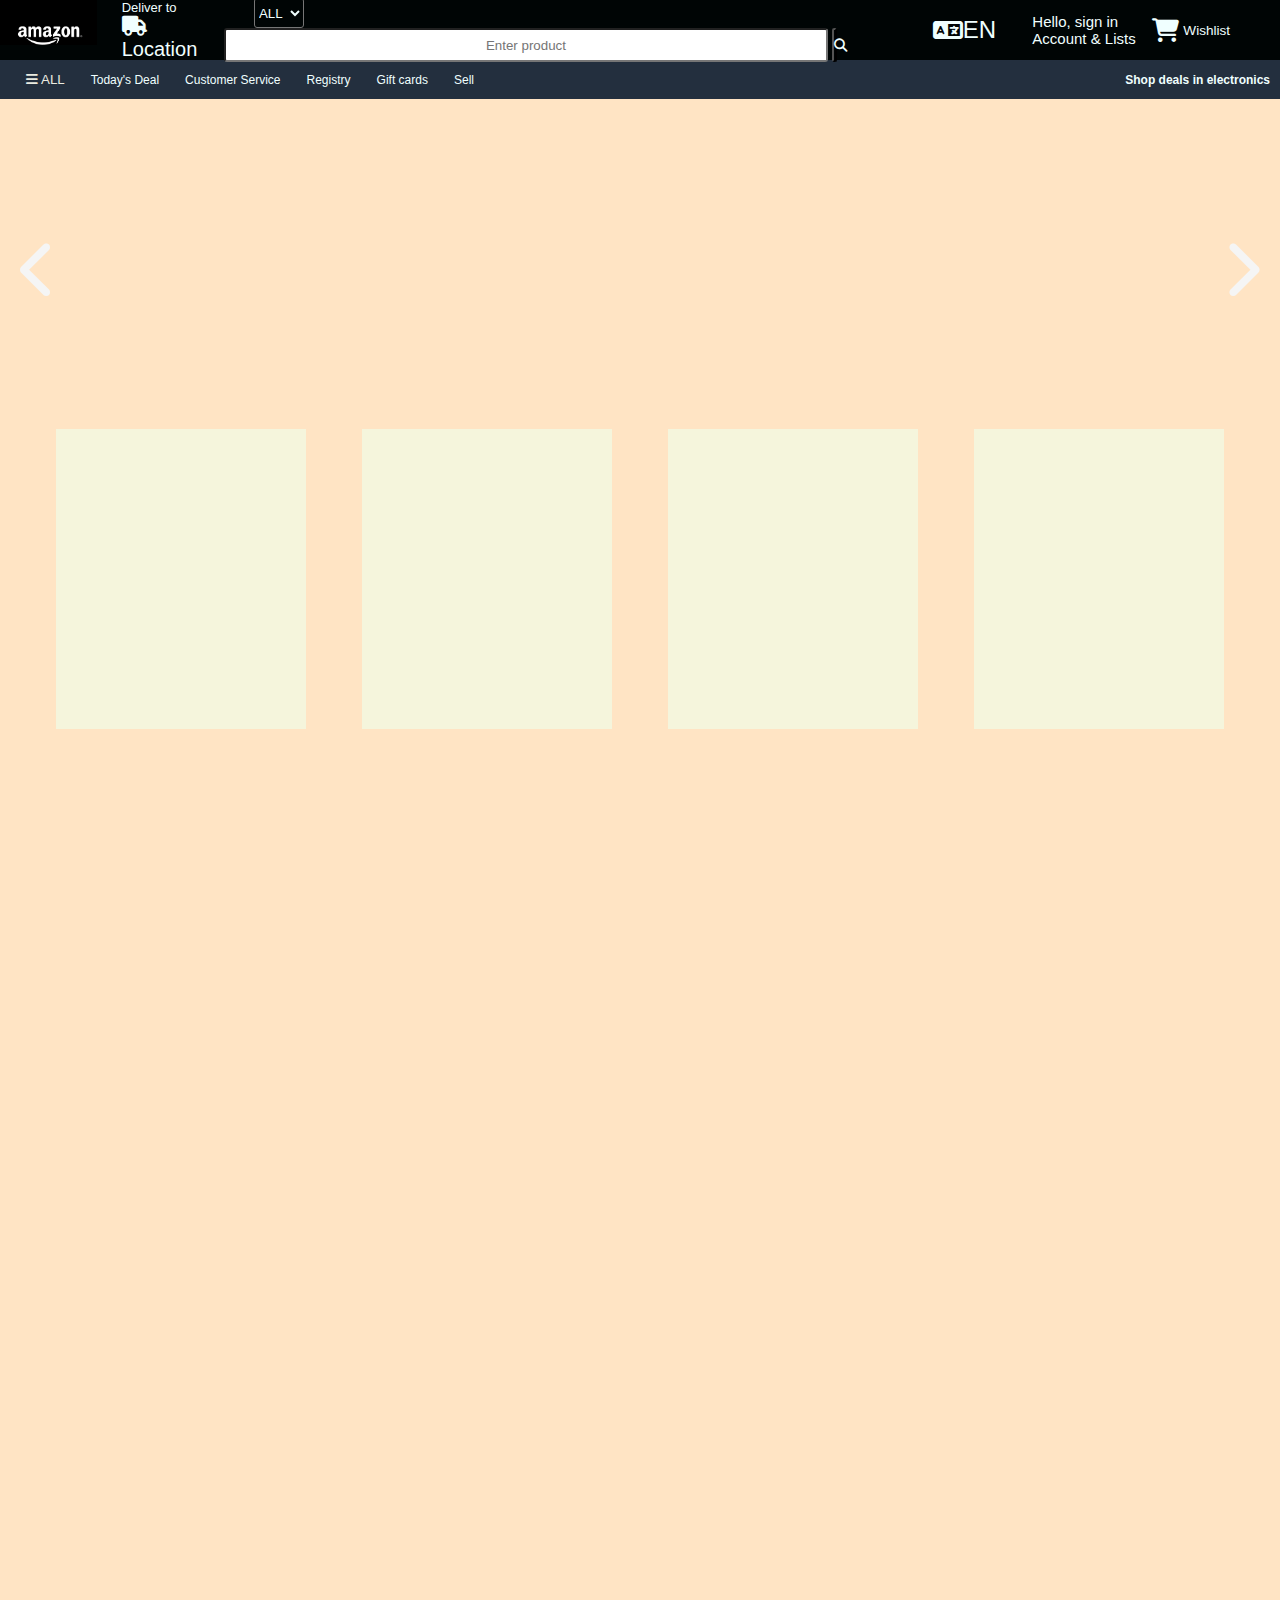
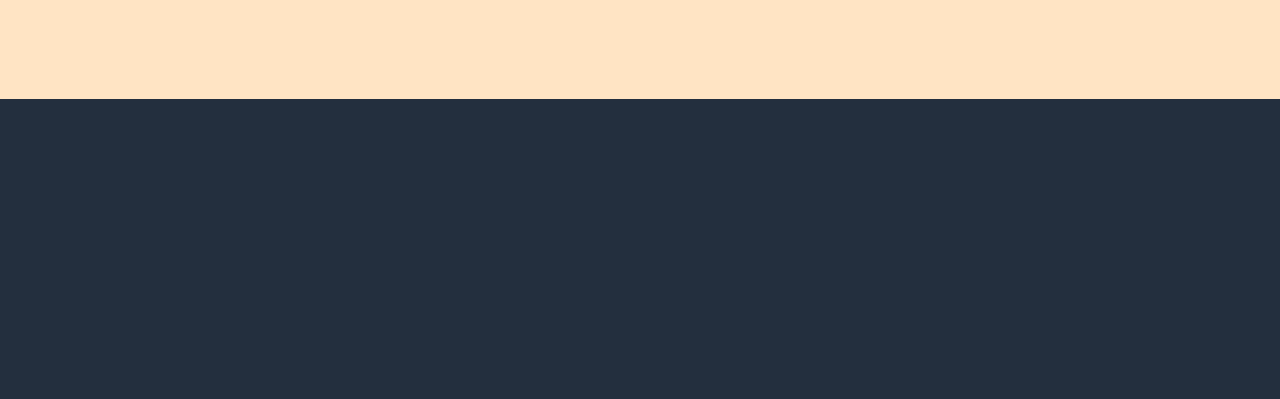
<file: amazonclone/index.html>
<!DOCTYPE html>
<html lang="en">
<head>
    <meta charset="UTF-8">
    <meta name="viewport" content="width=device-width, initial-scale=1.0">
    <title>Amazon.com</title>
    <link rel="shortcut icon" href="amazon.svg" type="image/x-icon">
    <link rel="stylesheet" href="https://cdnjs.cloudflare.com/ajax/libs/font-awesome/6.7.2/css/all.min.css" integrity="sha512-Evv84Mr4kqVGRNSgIGL/F/aIDqQb7xQ2vcrdIwxfjThSH8CSR7PBEakCr51Ck+w+/U6swU2Im1vVX0SVk9ABhg==" crossorigin="anonymous" referrerpolicy="no-referrer" />
    <link rel="stylesheet" href="style.css">
</head>
<body>
    <header>
            <div id="upp">
             <a id="navlog" href="">
                <div id="log"  ></div>
             </a>
             <div id="address" class="border" >
                <p>Deliver to</p>
                <p id="icon2"><i class="fa-solid fa-truck"></i>Location</p>
             </div>
              <div  id="Searchout" >
                 <select id="selectbar">
                    <option value="">
                      ALL
                     </option>
                     <option value="">
                        yess
                     </option>
                 </select>
                 <input id="search" type="text"  placeholder="Enter product">
                 <button id="searchbut" >
                     <i class="fa-solid fa-magnifying-glass"></i>
                  </button >
             </div>
             <div id="flag" class="border">
                
                <i class="fa-solid fa-language" ></i>
                <p>EN</p>
                     
            </div>
            <div id="signin" class="border">
                <span>Hello, sign in
                     
                    Account & Lists
                </span>
            </div>
            <div id="cart" class="border">
                <i class="fa-solid fa-cart-shopping"></i>
                <p>  Wishlist</p>
            
            </div>
            </div>
            <div id="low">
                <div id="box1">
                <button id="icon" > <i class="fa-solid fa-bars" ></i><span> ALL</span>
                </button>
                <div>Today's Deal</div>
                <div>Customer Service</div>
                <div>Registry</div>
                <div>Gift cards</div>
                <div>Sell</div>
                </div>
                <div id="box2">
                    <div>Shop deals in electronics</div>
                </div>

        </div>
    </header>
    <main>
        <div id="hero">
            <i id="right" class="fa-solid fa-chevron-right"></i>
            <i  id ="left" class="fa-solid fa-chevron-left"></i>
            <div id="in1" class="boxx">
                <div class="boxi" id="pro1">
                </div>
            </div>
            <div id="in2" class="boxx">
                <div class="boxi" id="pro2">
                </div>
            </div>
            <div id="in3" class="boxx">
                <div class="boxi" id="pro3">
                </div>
            </div>
            <div id="in4" class="boxx">
                <div class="boxi" id="pro4">
                </div>
            </div>
        </div>
    </main>
    <footer></footer>
</body>
</html>
</file>
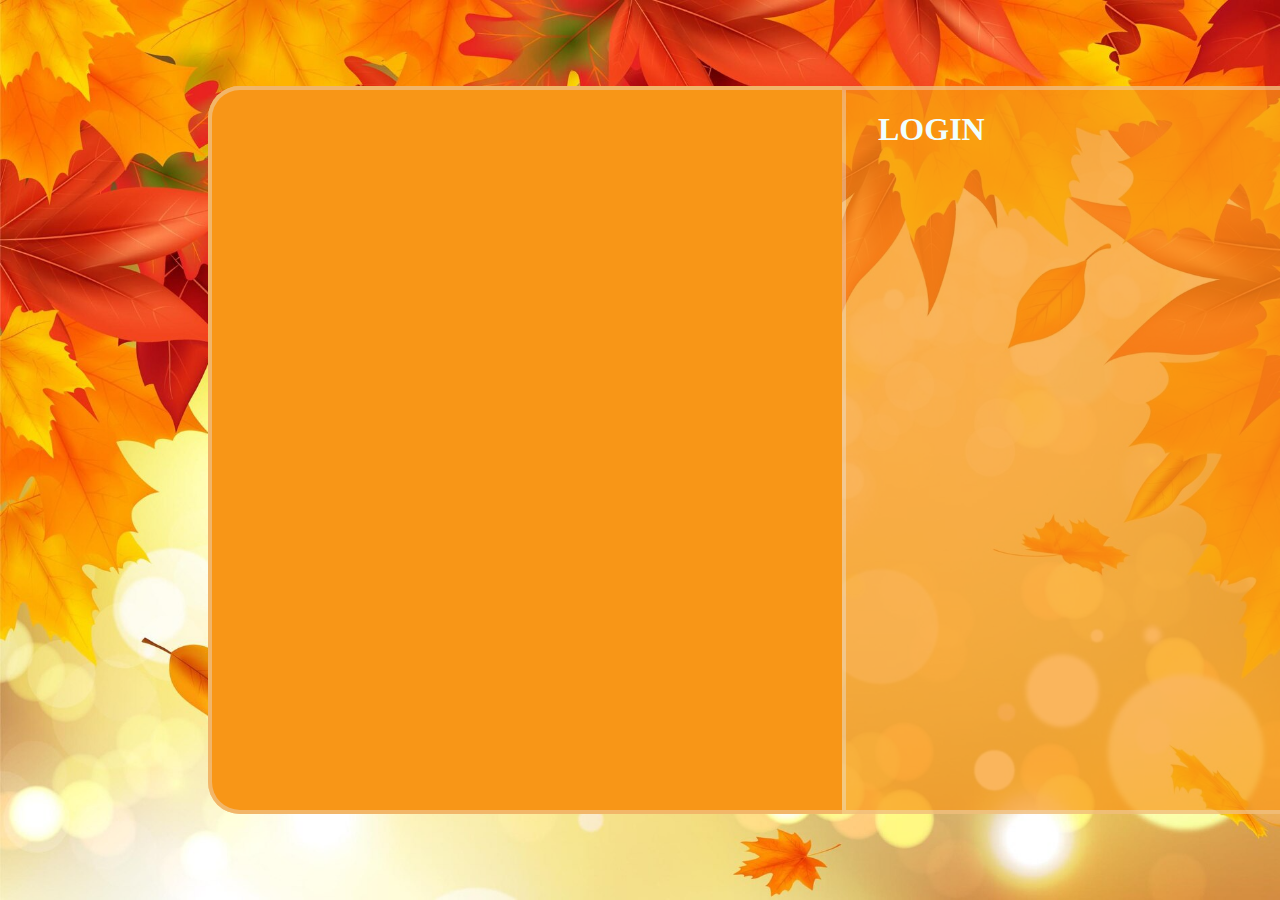
<file: autumnlogin/index.html>
<!DOCTYPE html>
<html lang="en">
<head>
    <meta charset="UTF-8">
    <meta name="viewport" content="width=device-width, initial-scale=1.0">
    <title>Autumn Login</title>
    <link rel="stylesheet" href="style.css">
</head>
<body>
    <div id="outer">
        <div id="regi">
       <h1>REGISTRATION</h1>
        </div>
        <div id="slide">
        </div>
        <div id="login">
            <h1>LOGIN</h1>
        </div>
</body>
</html>
</file>
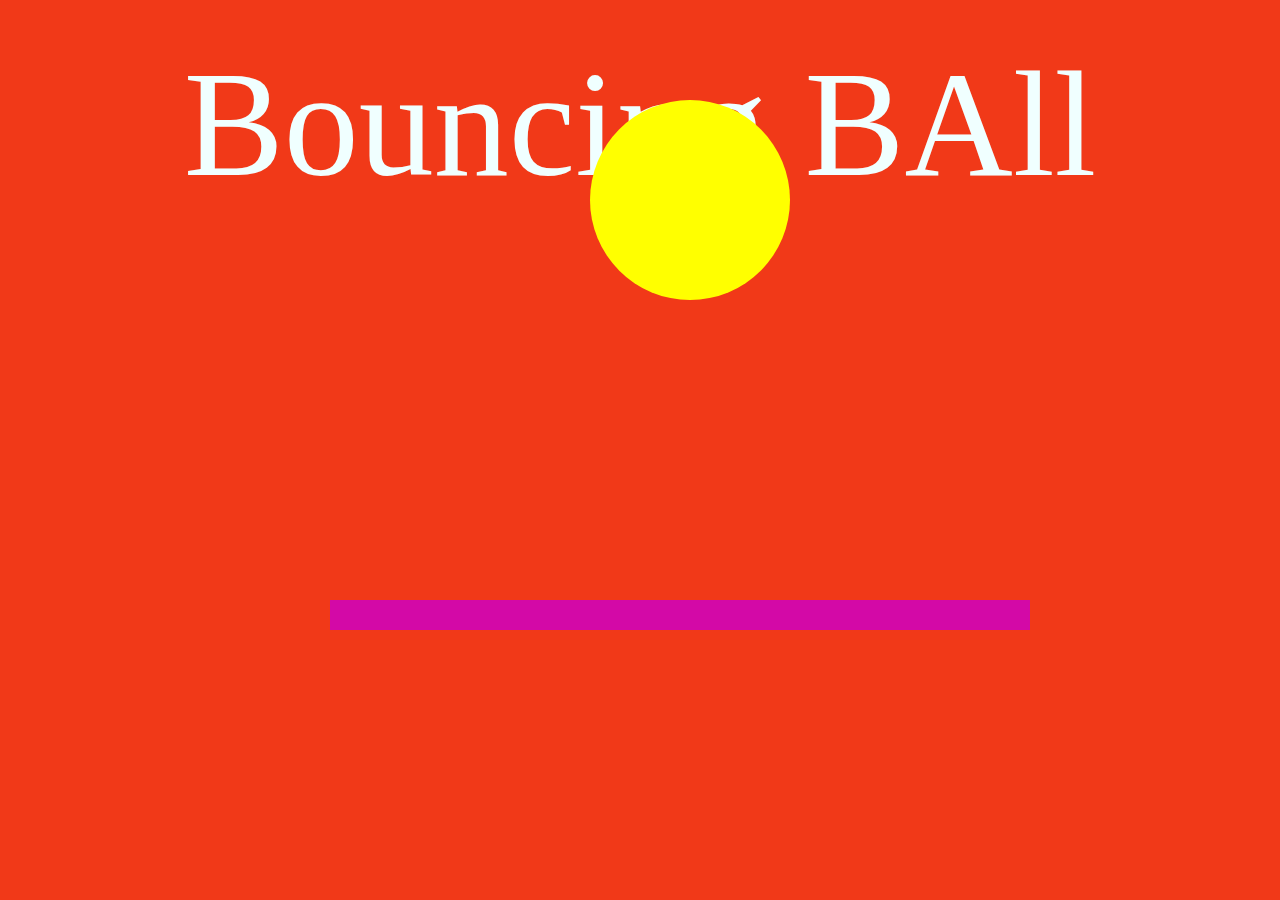
<file: bouncing_ball/index.html>
<!DOCTYPE html>
<html lang="en">
<head>
    <meta charset="UTF-8">
    <meta name="viewport" content="width=device-width, initial-scale=1.0">
    <title>BOUNCING BALL</title>
    <link rel="stylesheet" href="style.css">
</head>
<body>
    <div id="ball"></div>
    <div id="name">Bouncing BAll</div>
    <div id="slape"></div>
</body>
</html>
</file>
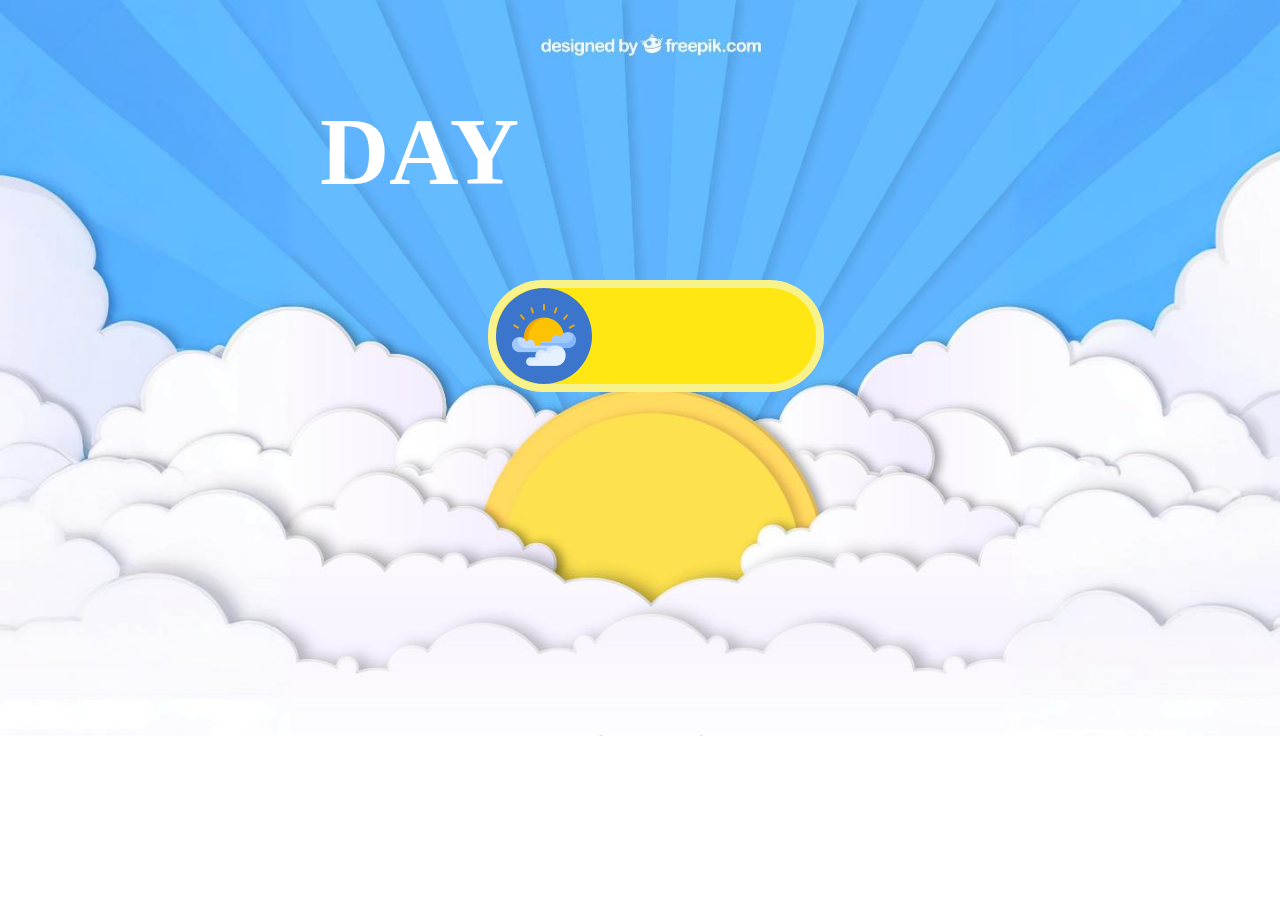
<file: Day_nite/index.html>
<!DOCTYPE html>
<html lang="en">
<head>
    <meta charset="UTF-8">
    <meta name="viewport" content="width=device-width, initial-scale=1.0">
    <title>DAY NITE</title>
    <link rel="stylesheet" href="https://cdnjs.cloudflare.com/ajax/libs/font-awesome/6.7.2/css/all.min.css" integrity="sha512-Evv84Mr4kqVGRNSgIGL/F/aIDqQb7xQ2vcrdIwxfjThSH8CSR7PBEakCr51Ck+w+/U6swU2Im1vVX0SVk9ABhg==" crossorigin="anonymous" referrerpolicy="no-referrer" />
    <link rel="stylesheet" href="style.css">

</head>
<body>
    <h1>DAY</h1>
    <div id="outerb">
        <button id="innerb">
        <img src="sun.png" alt="">
        </button>
    </div>
    <script src="app.js"></script>
</body>
</html>
</file>
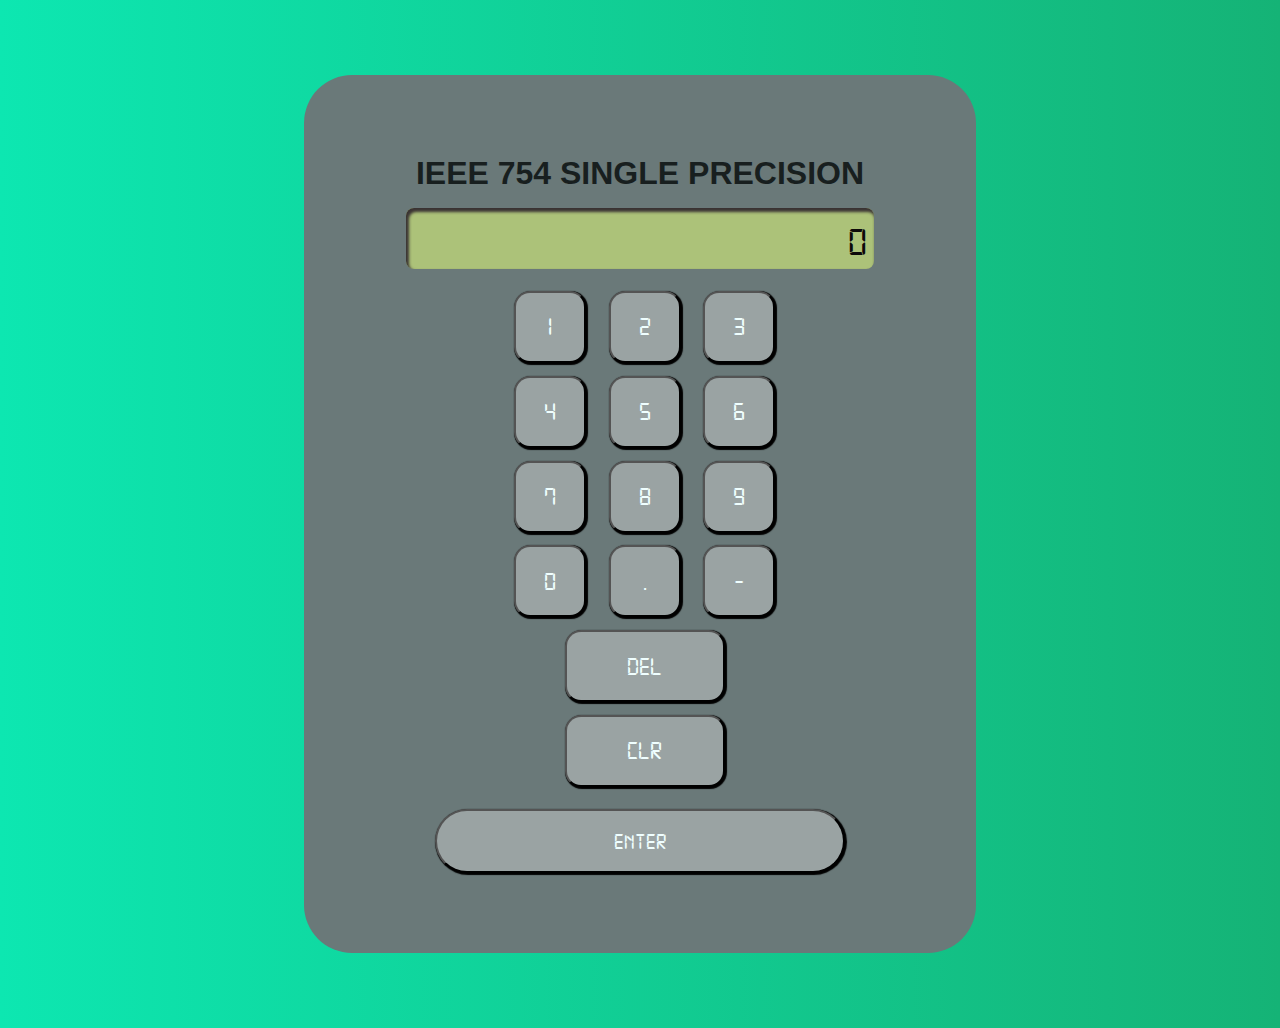
<file: doublepre/index.html>
<!DOCTYPE html>
<html lang="en">
<head>
    <meta charset="UTF-8">
    <meta name="viewport" content="width=device-width, initial-scale=1.0">
    <title>Single Precision</title>
    <link rel="stylesheet" href="style.css">
</head>
<body>
    <div id="container">
        <h1>IEEE 754 SINGLE PRECISION</h1>
        <div id="display">0</div>
        <div id="buttons">
          <button id="b1" class="inp">1</button>
          <button id="b2" class="inp">2</button>
          <button id="b3" class="inp">3</button>
          <button class="inp">4</button>
          <button class="inp">5</button>
          <button class="inp">6</button>
          <button class="inp">7</button>
          <button class="inp">8</button>
          <button class="inp">9</button>
          <button class="inp">0</button>
          <button class="inp">.</button>
          <button class="inp">-</button>
          <button class="inp" id="newb">DEL</button>
          <button class="inp" id="newb">CLR</button>
        </div>
        <button id="enter">ENTER</button>
        <div id="output">
             <h1>**RESULT**</h1>
            <div id="answer">
            <div id="sign"></div>
            <div id="mid"></div>
            <div id="last"></div>
            </div>
        </div>
    </div>
    <script src="script.js"></script>
</body>
</html>
</file>
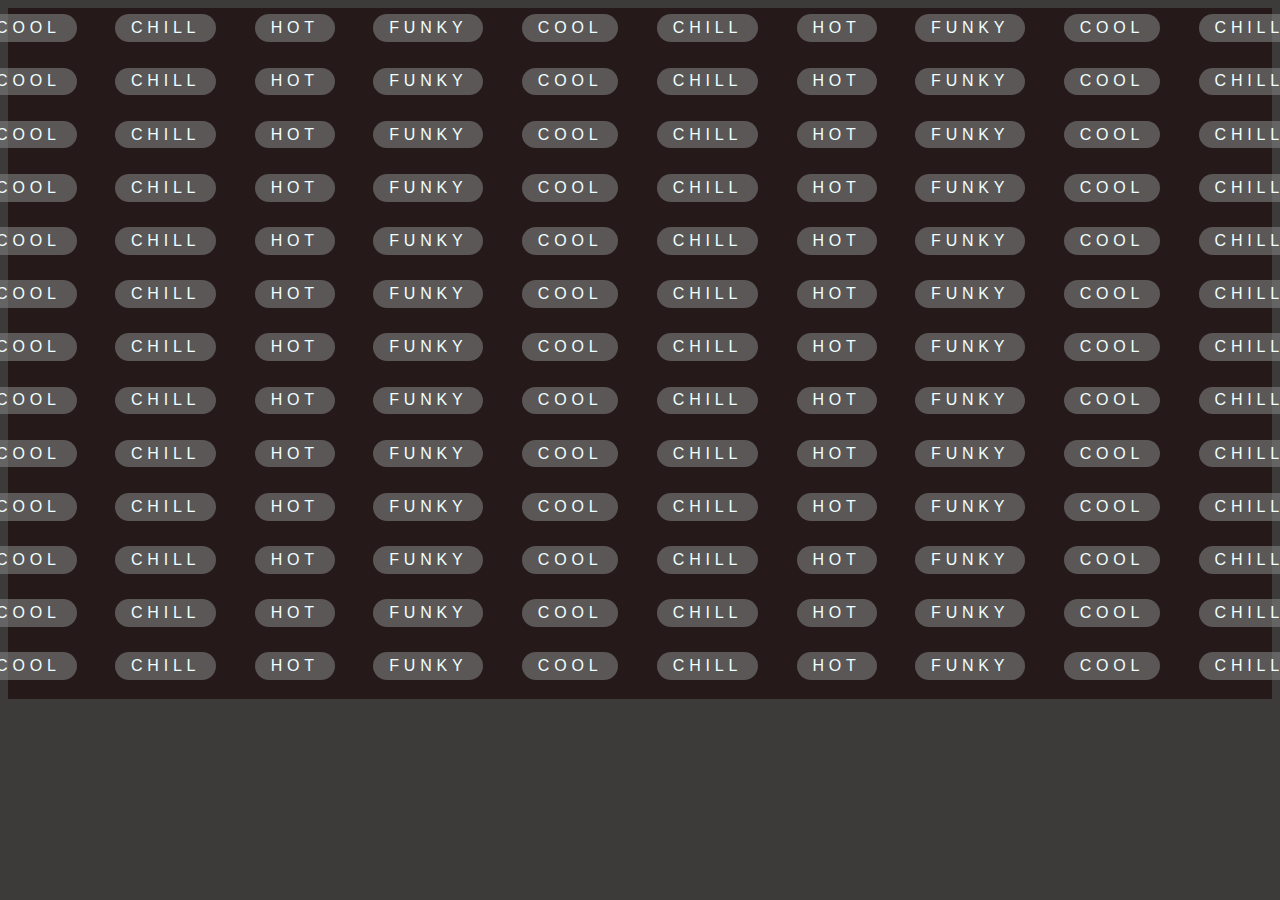
<file: moving_letters/index.html>
<!DOCTYPE html>
<html lang="en">
<head>
    <meta charset="UTF-8">
    <meta name="viewport" content="width=device-width, initial-scale=1.0">
    <title>Moving Letter</title>
    <link rel="stylesheet" href="style.css">
</head>
<body>
    <div id="outer">
       <div class="inner"><p>COOL</p><p>CHILL</p><p>HOT</p><p>FUNKY</p><p>COOL</p><p>CHILL</p><p>HOT</p><p>FUNKY</p><p>COOL</p><p>CHILL</p><p>COOL</p><p>CHILL</p><p>HOT</p><p>FUNKY</p><p>COOL</p><p>CHILL</p><p>HOT</p><p>FUNKY</p><p>COOL</p><p>CHILL</p><p>COOL</p><p>CHILL</p><p>HOT</p><p>FUNKY</p><p>COOL</p><p>CHILL</p><p>HOT</p><p>FUNKY</p><p>COOL</p><p>CHILL</p></div>
       <div class="inner1"><p>COOL</p><p>CHILL</p><p>HOT</p><p>FUNKY</p><p>COOL</p><p>CHILL</p><p>HOT</p><p>FUNKY</p><p>COOL</p><p>CHILL</p><p>COOL</p><p>CHILL</p><p>HOT</p><p>FUNKY</p><p>COOL</p><p>CHILL</p><p>HOT</p><p>FUNKY</p><p>COOL</p><p>CHILL</p><p>COOL</p><p>CHILL</p><p>HOT</p><p>FUNKY</p><p>COOL</p><p>CHILL</p><p>HOT</p><p>FUNKY</p><p>COOL</p><p>CHILL</p></div>
       <div class="inner"><p>COOL</p><p>CHILL</p><p>HOT</p><p>FUNKY</p><p>COOL</p><p>CHILL</p><p>HOT</p><p>FUNKY</p><p>COOL</p><p>CHILL</p><p>COOL</p><p>CHILL</p><p>HOT</p><p>FUNKY</p><p>COOL</p><p>CHILL</p><p>HOT</p><p>FUNKY</p><p>COOL</p><p>CHILL</p><p>COOL</p><p>CHILL</p><p>HOT</p><p>FUNKY</p><p>COOL</p><p>CHILL</p><p>HOT</p><p>FUNKY</p><p>COOL</p><p>CHILL</p></div>
       <div class="inner1"><p>COOL</p><p>CHILL</p><p>HOT</p><p>FUNKY</p><p>COOL</p><p>CHILL</p><p>HOT</p><p>FUNKY</p><p>COOL</p><p>CHILL</p><p>COOL</p><p>CHILL</p><p>HOT</p><p>FUNKY</p><p>COOL</p><p>CHILL</p><p>HOT</p><p>FUNKY</p><p>COOL</p><p>CHILL</p><p>COOL</p><p>CHILL</p><p>HOT</p><p>FUNKY</p><p>COOL</p><p>CHILL</p><p>HOT</p><p>FUNKY</p><p>COOL</p><p>CHILL</p></div>
       <div class="inner"><p>COOL</p><p>CHILL</p><p>HOT</p><p>FUNKY</p><p>COOL</p><p>CHILL</p><p>HOT</p><p>FUNKY</p><p>COOL</p><p>CHILL</p><p>COOL</p><p>CHILL</p><p>HOT</p><p>FUNKY</p><p>COOL</p><p>CHILL</p><p>HOT</p><p>FUNKY</p><p>COOL</p><p>CHILL</p><p>COOL</p><p>CHILL</p><p>HOT</p><p>FUNKY</p><p>COOL</p><p>CHILL</p><p>HOT</p><p>FUNKY</p><p>COOL</p><p>CHILL</p></div>
       <div class="inner1"><p>COOL</p><p>CHILL</p><p>HOT</p><p>FUNKY</p><p>COOL</p><p>CHILL</p><p>HOT</p><p>FUNKY</p><p>COOL</p><p>CHILL</p><p>COOL</p><p>CHILL</p><p>HOT</p><p>FUNKY</p><p>COOL</p><p>CHILL</p><p>HOT</p><p>FUNKY</p><p>COOL</p><p>CHILL</p><p>COOL</p><p>CHILL</p><p>HOT</p><p>FUNKY</p><p>COOL</p><p>CHILL</p><p>HOT</p><p>FUNKY</p><p>COOL</p><p>CHILL</p></div>
       <div class="inner"><p>COOL</p><p>CHILL</p><p>HOT</p><p>FUNKY</p><p>COOL</p><p>CHILL</p><p>HOT</p><p>FUNKY</p><p>COOL</p><p>CHILL</p><p>COOL</p><p>CHILL</p><p>HOT</p><p>FUNKY</p><p>COOL</p><p>CHILL</p><p>HOT</p><p>FUNKY</p><p>COOL</p><p>CHILL</p><p>COOL</p><p>CHILL</p><p>HOT</p><p>FUNKY</p><p>COOL</p><p>CHILL</p><p>HOT</p><p>FUNKY</p><p>COOL</p><p>CHILL</p></div>
       <div class="inner1"><p>COOL</p><p>CHILL</p><p>HOT</p><p>FUNKY</p><p>COOL</p><p>CHILL</p><p>HOT</p><p>FUNKY</p><p>COOL</p><p>CHILL</p><p>COOL</p><p>CHILL</p><p>HOT</p><p>FUNKY</p><p>COOL</p><p>CHILL</p><p>HOT</p><p>FUNKY</p><p>COOL</p><p>CHILL</p><p>COOL</p><p>CHILL</p><p>HOT</p><p>FUNKY</p><p>COOL</p><p>CHILL</p><p>HOT</p><p>FUNKY</p><p>COOL</p><p>CHILL</p></div>
       <div class="inner"><p>COOL</p><p>CHILL</p><p>HOT</p><p>FUNKY</p><p>COOL</p><p>CHILL</p><p>HOT</p><p>FUNKY</p><p>COOL</p><p>CHILL</p><p>COOL</p><p>CHILL</p><p>HOT</p><p>FUNKY</p><p>COOL</p><p>CHILL</p><p>HOT</p><p>FUNKY</p><p>COOL</p><p>CHILL</p><p>COOL</p><p>CHILL</p><p>HOT</p><p>FUNKY</p><p>COOL</p><p>CHILL</p><p>HOT</p><p>FUNKY</p><p>COOL</p><p>CHILL</p></div>
       <div class="inner1"><p>COOL</p><p>CHILL</p><p>HOT</p><p>FUNKY</p><p>COOL</p><p>CHILL</p><p>HOT</p><p>FUNKY</p><p>COOL</p><p>CHILL</p><p>COOL</p><p>CHILL</p><p>HOT</p><p>FUNKY</p><p>COOL</p><p>CHILL</p><p>HOT</p><p>FUNKY</p><p>COOL</p><p>CHILL</p><p>COOL</p><p>CHILL</p><p>HOT</p><p>FUNKY</p><p>COOL</p><p>CHILL</p><p>HOT</p><p>FUNKY</p><p>COOL</p><p>CHILL</p></div>
       <div class="inner"><p>COOL</p><p>CHILL</p><p>HOT</p><p>FUNKY</p><p>COOL</p><p>CHILL</p><p>HOT</p><p>FUNKY</p><p>COOL</p><p>CHILL</p><p>COOL</p><p>CHILL</p><p>HOT</p><p>FUNKY</p><p>COOL</p><p>CHILL</p><p>HOT</p><p>FUNKY</p><p>COOL</p><p>CHILL</p><p>COOL</p><p>CHILL</p><p>HOT</p><p>FUNKY</p><p>COOL</p><p>CHILL</p><p>HOT</p><p>FUNKY</p><p>COOL</p><p>CHILL</p></div>
       <div class="inner1"><p>COOL</p><p>CHILL</p><p>HOT</p><p>FUNKY</p><p>COOL</p><p>CHILL</p><p>HOT</p><p>FUNKY</p><p>COOL</p><p>CHILL</p><p>COOL</p><p>CHILL</p><p>HOT</p><p>FUNKY</p><p>COOL</p><p>CHILL</p><p>HOT</p><p>FUNKY</p><p>COOL</p><p>CHILL</p><p>COOL</p><p>CHILL</p><p>HOT</p><p>FUNKY</p><p>COOL</p><p>CHILL</p><p>HOT</p><p>FUNKY</p><p>COOL</p><p>CHILL</p></div>
       <div class="inner"><p>COOL</p><p>CHILL</p><p>HOT</p><p>FUNKY</p><p>COOL</p><p>CHILL</p><p>HOT</p><p>FUNKY</p><p>COOL</p><p>CHILL</p><p>COOL</p><p>CHILL</p><p>HOT</p><p>FUNKY</p><p>COOL</p><p>CHILL</p><p>HOT</p><p>FUNKY</p><p>COOL</p><p>CHILL</p><p>COOL</p><p>CHILL</p><p>HOT</p><p>FUNKY</p><p>COOL</p><p>CHILL</p><p>HOT</p><p>FUNKY</p><p>COOL</p><p>CHILL</p></div>
    </div>
</html>
</file>
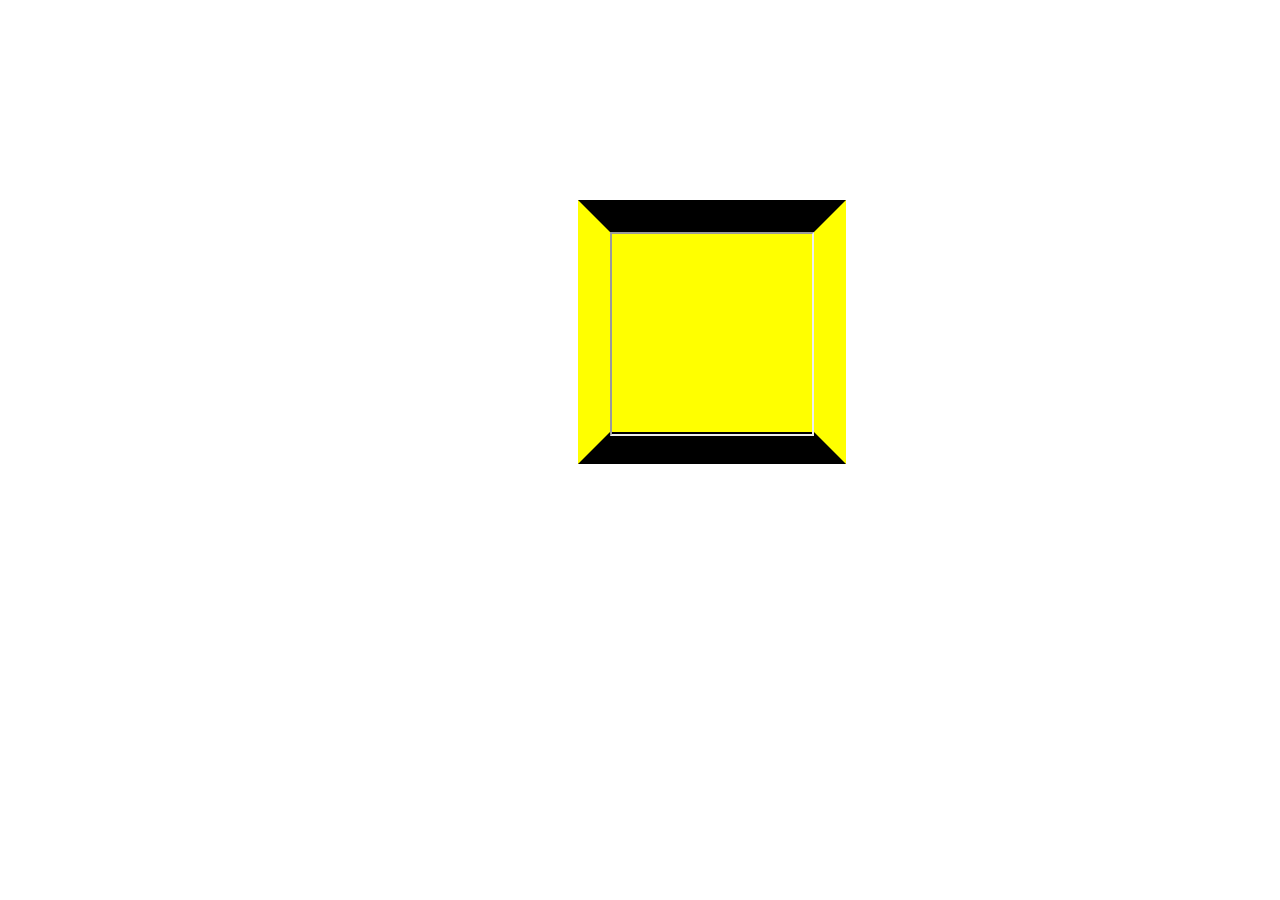
<file: pikachu_loader/index.html>
<!DOCTYPE html>
<html lang="en">
<head>
    <meta charset="UTF-8">
    <meta name="viewport" content="width=device-width, initial-scale=1.0">
    <title>pikaachu loader</title>
    <link rel="stylesheet" href="style.css">
</head>
<body>
    <div id="loader">
        <iframe src="https://gifer.com/embed/WG8V"  ></iframe>
    </div>
  
</html>
</file>
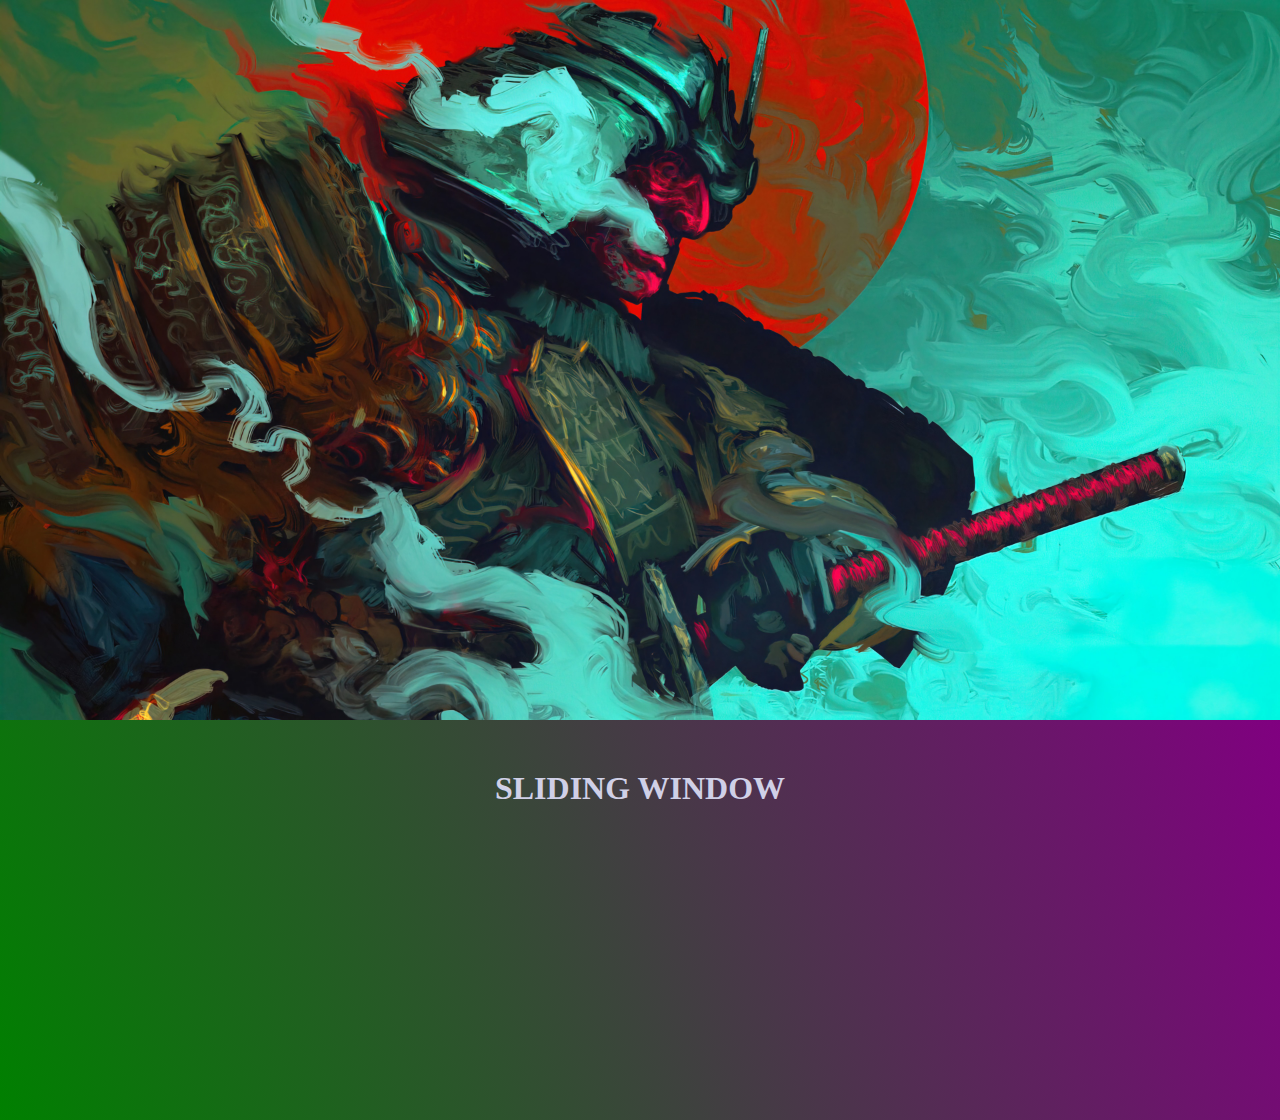
<file: slidingwin/index.html>
<!DOCTYPE html>
<html lang="en">
<head>
    <meta charset="UTF-8">
    <meta name="viewport" content="width=device-width, initial-scale=1.0">
    <title>SLIDING WINDOWS</title>
    <link rel="stylesheet" href="style.css">
</head>
<body>
    <div id="window">
    <img src="393207-samurai-fantasy-art-4k-pc-wallpaper.jpg" alt="">
    <img src="chainsaw-man-manga-series-2022-series-1920x1080-8914.jpg" alt="">
    <img src="samurai-_-wallpaper.jpg" alt="">
    <img src="1377099-samurai-warrior-yokai-monster-4k-pc-wallpaper.jpg" alt="">
    <img src="wallpapersden.com_fantasy-samurai-4k-minimal_3840x2160.jpg" alt>
    <img src="wp8103002-pc-4k-aesthetic-wallpapers.jpg" alt="">
    </div>
    <div id="intro">
        <h1>SLIDING WINDOW</h1>
    </div>
</body>
</html>
</file>
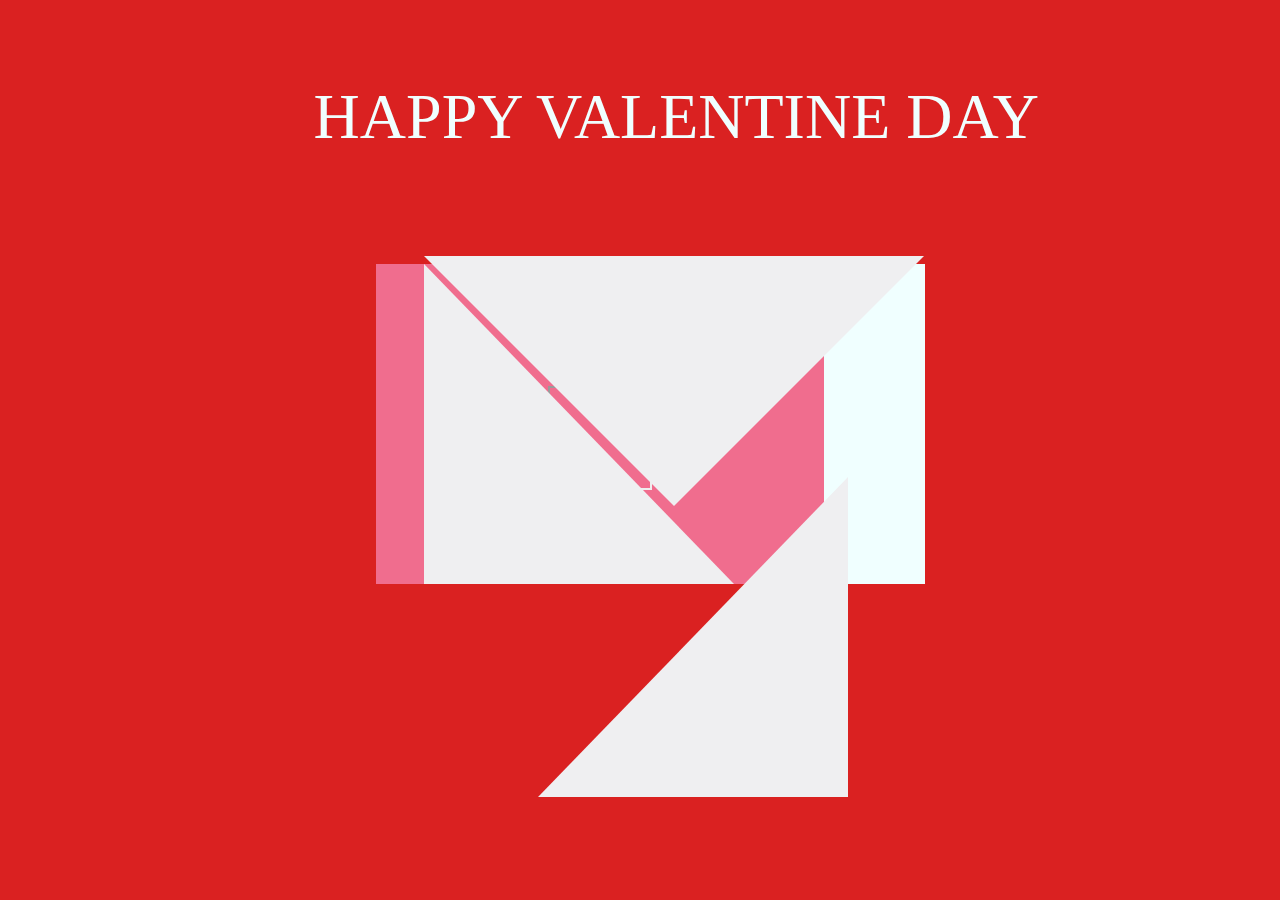
<file: valentine card/index.html>
<!DOCTYPE html>
<html lang="en">
<head>
    <meta charset="UTF-8">
    <meta name="viewport" content="width=device-width, initial-scale=1.0">
    <title>Valentine Card</title>
    <link rel="stylesheet" href="https://cdnjs.cloudflare.com/ajax/libs/font-awesome/6.7.2/css/all.min.css" integrity="sha512-Evv84Mr4kqVGRNSgIGL/F/aIDqQb7xQ2vcrdIwxfjThSH8CSR7PBEakCr51Ck+w+/U6swU2Im1vVX0SVk9ABhg==" crossorigin="anonymous" referrerpolicy="no-referrer" />
    <link rel="stylesheet" href="style.css">
</head>
<body>
    <div id="greet">HAPPY VALENTINE DAY</div>
    <div id="outer">
        <div id="top"></div>
        <div id="envelope">
            <div id="right"></div>
            <div id="center">
                <p>KOI TUMSE PYAAR KYU KAREGA</p>
                <iframe src="https://giphy.com/embed/ifB1v1W3Db0GIW7uTA" width="100" height="100" ></iframe>
            </div>
            <div id="left"></div>
        </div>
    </div>
    
</body>
</html>
</file>
<file: amazonclone/style.css>
*
{
    margin: 0px;
    padding: 0px;
    font-family: Arial, Helvetica, sans-serif;
    border: border-box;
}
header
{
height: 99px;
background-color: rgb(219, 207, 207);
margin: 0px;
padding: 0px;
}
#upp
{
background-color: #000505;
height: 60px;
display: flex;
align-items: center;
justify-content: space-eveny;
}
#navlog
{
    height: 50px;
    width: 100px;
}
#log
{
    height: 50px;
    width: 100%;
    background-image: url("amazon-dark-logo-black-and-white.png");
    background-size:cover;
    background-repeat: no-repeat;
    position: relative;
    bottom: 10px;

}
#address
{
    color: azure;
    font-size: small;
    padding: 3px;
    margin-left: 20px;
    position: relative;
}

.border
{
  border: 2px solid transparent;  
}
.border:hover
{
    border:1.5px solid white;
    transform: translate(-3px,3px);
    box-shadow:1px 1px 1px 1px white
}
#icon
{
  color: rgb(234, 235, 224);
  border: none;
  background-color:rgb(35, 47, 62);
}
#icon2
{
    font-size: 20px;
}
#searchout
{
    display: flex;
    width: 620px;
    height: 40px;
}
#selectbar
{
    height: 30px;
    margin-left: 30px;
    border-radius: 3px;
    color: azure;
    background-color: transparent;
}
#search
{
    height: 30px;
    width: 600px;
    border-radius: 3px;
    text-align: center;
}
#searchbut
{
    height: 34px;
    width: 5px;
    border-radius: 3px;
    color: azure;
    background-color: transparent;
}
#flag
{
    height: 30px;
    width: 70px;
    display: flex;
    align-content: center;
    justify-content: center;
    align-items: center;
    margin-left: 30px;
    color: azure;
    font-size: x-large;
}
#signin
{
    color: azure;
    font-size: 15px;
    height: 35px;
    width: 120px;
    font-weight: 200;
    margin-left: 30px;
    display: flex;
    justify-content: center;
    align-items: center;
}
#cart
{
    color: azure;
    font-size: 0.85rem;
    height: 40px;
    width: 130px;
    display: flex;
    align-items: center;
}
#cart i
{
    font-size: x-large;
    margin-right: 4px;
}
#low
{
background-color:rgb(35, 47, 62);
height: 39px;
display: flex;
align-items: center;
justify-content: space-between;
}
#box1
{
    display: flex;
    color: azure;
    align-items: center;
    width: 500px;
    font-size:12px;
    justify-content: space-evenly;
}
#box2
{
    color: azure;
    font-size: 12px;
    font-weight: bolder;
    margin-right: 10px;
}
main
{
height: 1600px;
background-color: bisque;
}
#hero
{
    height: 650px;
 background-image: url("https://images-eu.ssl-images-amazon.com/images/G/31/OHL/24/BAU/feb/PC_hero_1_2x_1._CB582889946_.jpg");
 background-size: cover;
 display: flex;
 align-items: end;
 justify-content: space-evenly;
}
#right
{
font-size: 60px;
color: whitesmoke;
position: absolute;
right: 20px;
top: 240px;

}
#left
{
    font-size: 60px;
color: whitesmoke;
position: absolute;
left: 20px;
top: 240px;
}

.boxx
{
    height: 300px;
    width: 250px;
    background-color: beige;
    margin-bottom: 20px;
    display: flex;
    align-items: center;
    justify-content: center;
}
#in1
{

}
#in2
{

}
#in3
{

}
#in4
{

}
.boxi
{
    width: 200px;
    height: 200px;
    background-color: transparent;
}
#pro1
{
    background-repeat: no-repeat;
    background-size: cover;
    background-image: url("https://m.media-amazon.com/images/I/61mSk6EnUbL._AC_SY200_.jpg");
}
#pro2
{
    background-repeat: no-repeat;
    background-size: cover;
    background-image: url("https://m.media-amazon.com/images/I/41jcYNdQFML._AC_SY200_.jpg");

}
#pro3
{
    background-repeat: no-repeat;
    background-image: url("https://images-eu.ssl-images-amazon.com/images/G/31/Symbol/2025/GW/BTF/Wk01/desktop_-_low_res._SY304_CB538721254_.jpg");
    background-size: cover;

}
#pro4
{
    background-repeat: no-repeat;
    background-image: url("https://images-eu.ssl-images-amazon.com/images/G/31/IMG15/Irfan/GATEWAY/MSO/Appliances-QC-PC-186x116--B08345R1ZW._SY116_CB667322346_.jpg");
    background-size: cover;

}

footer
{
    height: 300px;
    background-color:rgb(35, 47, 62) ;
}
</file>
<file: autumnlogin/style.css>
body
{
    padding: 0;
    margin: 0;
    background-image: url("freepik__upload__31113.png");
    background-repeat: no-repeat;
    background-size: cover;
}
#outer
{
    height: 100vh;
    display: flex;
    width: fit-content;
    background-color:transparent;
    align-items: center;
    margin-left: 13rem;

}
#login
{
    height: 80vh;
    width: 70vh;
   border-radius: 2rem;
   background-color: rgb(248, 150, 23,0.7);
    border-top-left-radius: 0rem;
    border-bottom-left-radius: 0rem;
    border: 0.3rem solid rgb(233, 229, 229,0.4);
    display: flex;
    border-left: 0rem;
    margin-left: 0rem;
}
#regi
{
    height: 80vh;
    width: 70vh;
   border-radius: 2rem;
   background-color: rgb(248, 150, 23,0.7);
    border-top-right-radius:0rem ;
    border-bottom-right-radius: 0rem;
    border-right: 0rem transparent;
    border: 0.3rem solid rgb(233, 229, 229,0.4);
    display: flex;
}
#slide
{
    height: 80vh;
    width: 70vh;
   border-radius: 2rem;
   background-color: rgb(248, 150, 23);
  position: absolute;
  justify-self: start;
    border: 0.3rem solid rgb(233, 229, 229,0.4);
    display: flex;
    border-top-right-radius: 0rem;
    border-bottom-right-radius: 0rem;
    border-right: 0;
    margin-right: 0rem;
    display: flex;
    justify-content: center;
    align-items: center;
}
@keyframes sld
{
    0%
    {
        width: 70vh;
        transform: translate(0vh);

    }
    50%
    {
        width: 140vh;
        transform: translate(0vh);
        border-top-right-radius: 2rem;
        borderbottom-right--radius: 2rem;
    }
    100%
    {
        width: 70vh;
        transform: translate(70vh);
        border-top-left-radius: 0rem;
        border-bottom-left-radius: 0rem;
        border-top-right-radius: 2rem;
        borderbottom-right--radius: 2rem;
       
    }
}
 #outer:active #slide
{
   
   
    animation-name: sld;
    animation-duration: 1.3s;
    animation-timing-function: ease-in-out;
    animation-fill-mode: forwards;
    /* transform: translate(70vh);
    transition-timing-function: ease-in-out;
    transition-duration: 4s; */
}
h1
{
    font-style: 3rem;
    color: azure;
    text-align: center;
    margin-left: 2rem;
}
</file>
<file: bouncing_ball/style.css>
@keyframes balll
{
    0%
    {
        transform: translateY(-50px);
    }
    100%
    {
        transform: translateY(309px);
    }
    78%
    {
        border-radius: 50%;
        width: 200px;
        height:230px ;
        background-color: rgb(255, 255, 38);
    }
    99.99%
    {

        width: 230px;
        height: 200px;
        
        
    }
}
@keyframes slappp
{
    0%
    {
        transform: translate(290px);
    }
    100%
    {
        transform: translate(-290px);
    }
}
@keyframes namee
{
    0%
    {
        letter-spacing: 0px;
    }
    100%
    {
        letter-spacing: 15px;
    }
}
body
{
    background-color: rgb(241, 57, 24);
}
#name
{
    color: azure;
    font-size: 150px;
    text-align: center;
    position: relative;
    top: 30px;
    animation-name: namee;
    animation-duration: 1s;
    animation-direction: alternate-reverse;
    animation-iteration-count: infinite;
}


#ball
{
    height: 200px;
    width: 200px;
    border-radius: 50%;
    position: absolute;
    top:100px;
    left: 590px;
    z-index: 30;
    background-color: yellow;
    animation-name:balll ;
    animation-duration: 1s;
    animation-timing-function: ease-in-out;
    animation-iteration-count: infinite;
    animation-direction: alternate;
}
#slape
{
    height: 30px;
    width: 700px;
    background-color: rgb(211, 9, 167);
    position: absolute;
    top: 600px;
    left: 330px;
    z-index: 35;
    animation-name: slappp;
    animation-iteration-count: infinite;
    animation-duration: 1.9s;
    animation-timing-function: steps(300);
    animation-direction: alternate-reverse;
}
</file>
<file: Day_nite/style.css>
body
{
background-image: url("daysky.png");
background-repeat: no-repeat;
background-size: cover;
padding: 21rem;
padding-left: 30rem;
padding-top: 17rem;
}
h1
{
    color: rgb(255, 255, 255);
    font-size: 6rem;
    position: absolute;
    top: 2rem;
    left: 20rem;
    font-family: 'Times New Roman', Times, serif;

}
#outerb
{
height: 6rem;
width: 20rem;
background-color: rgb(255, 231, 20);
border: .5rem solid rgb(240, 255, 255,0.5);
border-radius: 3.4rem;
display: flex;
align-items: center;
justify-content: start;
}
/* #outerb:hover #innerb
{
    transform: translateX(224px);
    transition-duration: 1s;
    transition-timing-function: ease-in-out;
    background-color: rgb(51, 19, 92);
} */
#innerb
{
    width: 6rem;
    height: 6rem;
    position: relative;
    border-radius: 50%;
    border-color: transparent;
    background-color: rgb(60, 117, 204);


}
#innerb img
{
width: 4rem;
height: 4rem;  
}
</file>
<file: doublepre/style.css>
*
{
    margin: 0;
    padding: 0;
}
@font-face
{
    font-family: calc;
    src:url("Digital7-rg1mL.ttf")
}
body
{
    display: flex;
    align-items: center;
    justify-content: center;
    height: 100vh;
    padding: 4rem;
    background-color: #48CFCB;
    background: linear-gradient(to right,rgb(13, 231, 177) ,rgb(21, 179, 118));
}
#container
{
    background-color: #6a7979;
    height: fit-content;
    padding: 5rem;
    width: 40vw;
    display: flex;
    justify-content: center;
    align-items: center;
    flex-direction: column;
    color: #383535;
    border-radius: 3rem;
}
#container h1
{
    color: rgb(24, 31, 31);
    text-align: center;
    text-wrap: wrap;
    font-family: 'Franklin Gothic Medium', 'Arial Narrow', Arial, sans-serif;
}
#display
{
    height: 3rem;
    margin-top: 1rem;
    width: 90%;
    overflow: auto;
    text-align: end ;
    padding-top:0.8rem ;
    padding-right: 0.4rem;
    font-size: 2.5rem;
    text-wrap: wrap;
    font-family: calc;
    background-color: rgb(172, 194, 121);
    border-radius: 0.5rem;
    color: rgb(12, 9, 9);
    box-shadow: inset 2px 3px 3px 1px rgb(58, 51, 51);
}
#buttons
{
display: flex;
flex-wrap: wrap;
width: 70%;
height: fit-content;
justify-content: center;
align-content: center;
padding: 0.4rem;
margin: 0.6rem;
}
.inp
{
    height: 4.5rem;
    width: 4.5rem;
    font-size: 1.6rem;
    margin: 0.4rem;
    margin-left: 1rem;
    border-radius: 1rem;
    background-color: #9aa3a3;
    color: azure;
    font-family: calc;
    box-shadow: 1px 1px 1px 1px black;
} 
#enter
{
    width: 80%;
    height: 4rem;
    border-radius: 2rem;
    background-color: #9aa3a3;
    color: azure;
    font-family: calc;
    font-size: 1.4rem;
    box-shadow: 1px 1px 1px 1px black;
}
#enter:active
{
    background-color: #596464;
    transition-duration: 0.35s;
    transition-timing-function: ease-in-out;
}
#buttons button:active
{
    background-color: #596464;
    transition-duration: 0.35s;
    transition-timing-function: ease-in-out;
}
#newb
{
    width: 10rem;
}
#output
{
    display: flex;
    justify-content: center;
    align-content: center;
    height: fit-content;
    width: fit-content;
    flex-direction: column;
    font-family: calc;
    flex-wrap: wrap;
    margin-top: 2rem;
    background-color: rgb(172, 194, 121);
    border-radius: 0.5rem;
    color: rgb(12, 9, 9);
    padding: 1rem;
    display: none;
    box-shadow: inset 2px 3px 3px 1px rgb(58, 51, 51);
}
#answer
{
    display: flex;
    justify-content: center;
    align-content: center;
    flex-wrap: wrap;
    margin-top: 1rem;
}
#sign
{
   width: 1rem;
   text-align: center;
   padding: 0.5rem;
   border: 1px solid;
   font-size: 1.4rem;
}
#mid
{
    width: fit-content;
    text-align: center;
    padding: 0.5rem;
    border: 1px solid;
    font-size: 1.4rem;
}
#last
{
    width: fit-content;
    padding: 0.5rem;
    text-align: center;
    font-size: 1.4rem;
    border: 1px solid;
}
@media(max-width:1010px)
{
    #buttons
    {
        display: flex;
     flex-wrap: wrap;
     width: 100%;
     height: 100%;
    justify-content: center;
    align-content: center;
    padding: 0.3rem;
    margin: 0.6rem;
    }
}
</file>
<file: moving_letters/style.css>
body
{
    background-color: rgb(61, 58, 58);
}
@keyframes mov
{
    0%
    {
        transform: translateX(100%);

    }
    100%
    {
        transform: translateX(-100%);
        
    }
}
p
{
display: inline-flex;
margin: 1.2rem;

border-radius: 2rem;
letter-spacing: 0.3rem;
/* animation-name: mov;
animation-duration: 2s;
animation-timing-function: ease-in-out;
animation-iteration-count: infinite;
animation-direction:alternate; */
margin-top: 0.4rem;
background-color: rgb(128, 128, 128,0.6);
color: azure;
font-family: Verdana, Geneva, Tahoma, sans-serif;
font-size: medium;
padding:  0.3rem 1rem  0.3rem 1rem;
}
.inner
{
    display: flex;
    animation-name: mov;
animation-duration: 20s;
animation-timing-function: steps(10000);
animation-iteration-count: infinite;
animation-direction:normal;
    justify-content: center;
}
.inner1
{
    display: flex;
    animation-name: mov;
animation-duration: 20s;
animation-timing-function:steps(1000);
animation-iteration-count: infinite;
animation-direction:reverse;
    justify-content: center;
}
#outer
{
    width: 100%;
    background-color: rgb(37, 25, 25);
}
#outer:active
{
    transform: scale(2);
    transition-duration: 0.4s;
    transition-timing-function: ease-in-out;
}
</file>
<file: pikachu_loader/style.css>
@keyframes loaderr
{
    0%
    {
        transform: rotate(0deg);
    }
    50%
    {
        border-radius: 50%;
    }
    100%
    {
        transform: rotate(360deg);
        padding: 2rem;
    }
}
@keyframes pika
{
    0%
    {
        border-radius: 50%;
        transform: rotate(0deg);
    }
    100%
    {
        border-radius: 0%;
        transform: rotate(360deg);
    }
}

#loader iframe
{
    height: 200px;
    width: 200px;
    animation-name: pika;
    animation-timing-function: ease-in-out;
animation-iteration-count: infinite;
animation-duration: 3s;
animation-direction: alternate-reverse;
}
#loader
{
    animation-name: loaderr;
    animation-timing-function: ease-in-out;
animation-iteration-count: infinite;
animation-duration: 3s;
animation-direction: alternate;
    height: 200px;
    background-color: yellow;
    width: fit-content;
    border: 2rem yellow solid;
    border-top: 2rem black solid;
    border-bottom: 2rem black solid;
    margin-left: 570px;
    margin-top: 200px;

}
body
{
    background-image: url("https://i.pinimg.com/736x/e3/af/9c/e3af9c7dc24b3fcb9b5f2d812d839783.jpg");
}
</file>
<file: slidingwin/style.css>
*
{
    margin: 0;
    padding: 0;
}
img{
    height: 80vh;
    width: 100%;
}
#window
{
    display: flex;
    overflow:scroll;
    scrollbar-width:none ;
    scroll-behavior: smooth;
}
#window::-webkit-scrollbar
{
    display: none;
}
#intro
{
    background:linear-gradient(70deg,green, purple);
    height: 300px;
    padding: 50px;
}
#intro h1
{
    text-align: center;
    color: rgb(208, 208, 231);
}
</file>
<file: valentine card/style.css>
body
{
    background-color: rgb(218, 33, 33);
    padding:16rem;
    padding-left: 26rem;
}
#top 
{
   height: 0;
   width: 0;
    border-left: 250px solid transparent;
    border-right: 250px solid transparent;
    border-top: 250px solid rgb(239, 239, 241);
    z-index: 30;
    position: absolute;
    top: 16rem;


}
#envelope
{
    height: 20rem;
    width: 31.3rem;
   background-color: azure;
    z-index: 20;
}
#left
{
    height: 0;
    width: 0;
     border-right: 310px solid transparent;
     border-bottom: 320px solid  rgb(239, 239, 241);
     border-top: 320px solid transparent;
     position: relative;
     bottom: 20rem;
     z-index: 40;
}
#right
{
    height: 0;
    width: 0;
     border-left: 310px solid transparent;
     border-bottom: 320px solid  rgb(239, 239, 241);
     border-top: 320px solid transparent;
     position: absolute;
     bottom: 6.44rem;
     right: 27rem;
     z-index: 40;
}
#center
{
    width: 28rem;
    height: 20rem;
    position: absolute;
    z-index: 25;
    right:28.5rem;
    color: rgb(240, 109, 142);
font-size: xx-large;
text-align: center;
    background-color: rgb(240, 109, 142);

}
#center p
{
    margin-top: 2rem;
    margin-bottom: 1rem;
}
#outer:hover #top
{
   transform: rotateX(180deg);
   top:0.5rem;

}
#envelope:hover #center
{
    z-index: 38;
}
#envelope:active #center
{
    transform: translateY(-10rem);
    transition-duration: 1s;
    z-index: 38;
    color: azure;
}
#greet
{
    position: absolute;
    text-align: center;
    color: azure;
    font-size: 4rem;
    top: 5rem;
    left:19.6rem;
}
</file>
